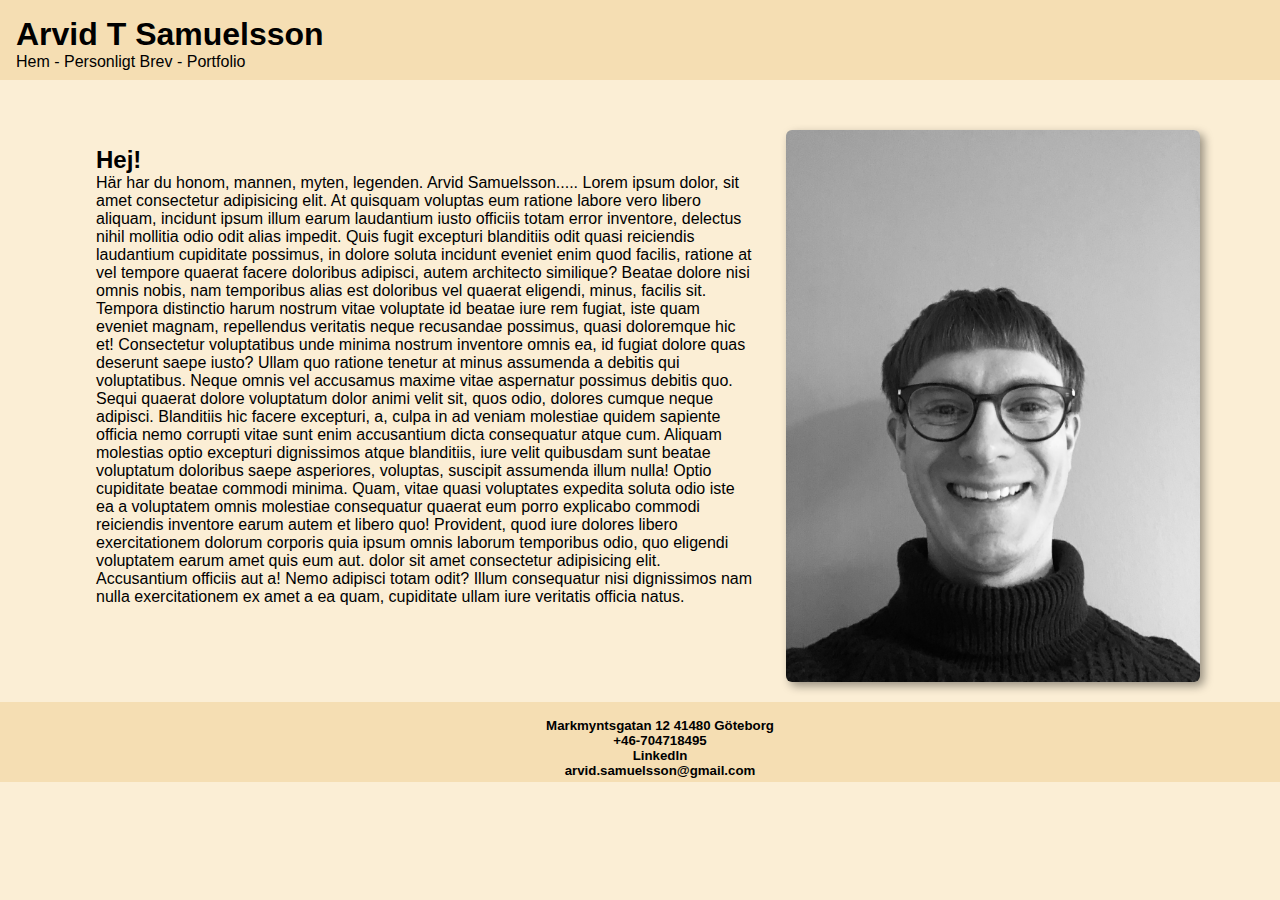
<file: index.html>
<!DOCTYPE html>
<html lang="en">
<head>
                        <!-- Google tag (gtag.js) -->
<script async src="https://www.googletagmanager.com/gtag/js?id=G-5NJH1JFTGG"></script>
<script>
  window.dataLayer = window.dataLayer || [];
  function gtag(){dataLayer.push(arguments);}
  gtag('js', new Date());

  gtag('config', 'G-5NJH1JFTGG');
</script>
     <meta charset="UTF-8">
    <meta name="viewport" content="width=device-width, initial-scale=1.0">
    <title>Arvids CV</title>
    
    <link rel="stylesheet" href="style.css">
</head>
<body>
    <header style="background-color: wheat; height: 3rem; padding: 1rem;">
    <h1>Arvid T Samuelsson</h1>
    <nav style="text-align:margin-inline-end ;"> 
        <a href="index.html">Hem</a> - <a href="personligt brev.html">Personligt Brev</a> - <a href="portfolio.html">Portfolio</a>
        </a>
    </nav>
    </header>

    <main style=" background-color: rgb(251, 238, 213); padding: 3rem;">
        <img class="bild" src="images/IMG_5667.jpeg" style="width: 35%;"> 

    </a>
        <section>
            <h2>Hej!</h2>
            <p>Här har du honom, mannen, myten, legenden. Arvid Samuelsson..... Lorem ipsum dolor, sit amet consectetur adipisicing elit. At quisquam voluptas eum ratione labore vero libero aliquam, incidunt ipsum illum earum laudantium iusto officiis totam error inventore, delectus nihil mollitia odio odit alias impedit. Quis fugit excepturi blanditiis odit quasi reiciendis laudantium cupiditate possimus, in dolore soluta incidunt eveniet enim quod facilis, ratione at vel tempore quaerat facere doloribus adipisci, autem architecto similique? Beatae dolore nisi omnis nobis, nam temporibus alias est doloribus vel quaerat eligendi, minus, facilis sit. Tempora distinctio harum nostrum vitae voluptate id beatae iure rem fugiat, iste quam eveniet magnam, repellendus veritatis neque recusandae possimus, quasi doloremque hic et! Consectetur voluptatibus unde minima nostrum inventore omnis ea, id fugiat dolore quas deserunt saepe iusto? Ullam quo ratione tenetur at minus assumenda a debitis qui voluptatibus. Neque omnis vel accusamus maxime vitae aspernatur possimus debitis quo. Sequi quaerat dolore voluptatum dolor animi velit sit, quos odio, dolores cumque neque adipisci. Blanditiis hic facere excepturi, a, culpa in ad veniam molestiae quidem sapiente officia nemo corrupti vitae sunt enim accusantium dicta consequatur atque cum. Aliquam molestias optio excepturi dignissimos atque blanditiis, iure velit quibusdam sunt beatae voluptatum doloribus saepe asperiores, voluptas, suscipit assumenda illum nulla! Optio cupiditate beatae commodi minima. Quam, vitae quasi voluptates expedita soluta odio iste ea a voluptatem omnis molestiae consequatur quaerat eum porro explicabo commodi reiciendis inventore earum autem et libero quo! Provident, quod iure dolores libero exercitationem dolorum corporis quia ipsum omnis laborum temporibus odio, quo eligendi voluptatem earum amet quis eum aut. dolor sit amet consectetur adipisicing elit. Accusantium officiis aut a! Nemo adipisci totam odit? Illum consequatur nisi dignissimos nam nulla exercitationem ex amet a ea quam, cupiditate ullam iure veritatis officia natus.</p>
        </section>
            </article>
        </section>

</main>
<footer style="height: 3rem; background-color: wheat; text-align: center; padding: 1rem; ">
    <ul style="list-style-type: none;">
        
        <h5>Markmyntsgatan 12 41480 Göteborg</h5>
        <h5>+46-704718495</h5>
        <h5><li><a href="https://www.linkedin.com/in/arvid-torgny-samuelsson-9148a119b?lipi=urn%3Ali%3Apage%3Ad_flagship3_profile_view_base_contact_details%3BnjmX5OQcSlqQXSHUfJCGFw%3D%3D">Linkedln</a></li></h5>
        <h5><a href="mailto:arvid.samuelsson@gmail.com?subject=&cc=">arvid.samuelsson@gmail.com</a></h5>

    
</footer>
</body>
</html>
</file>
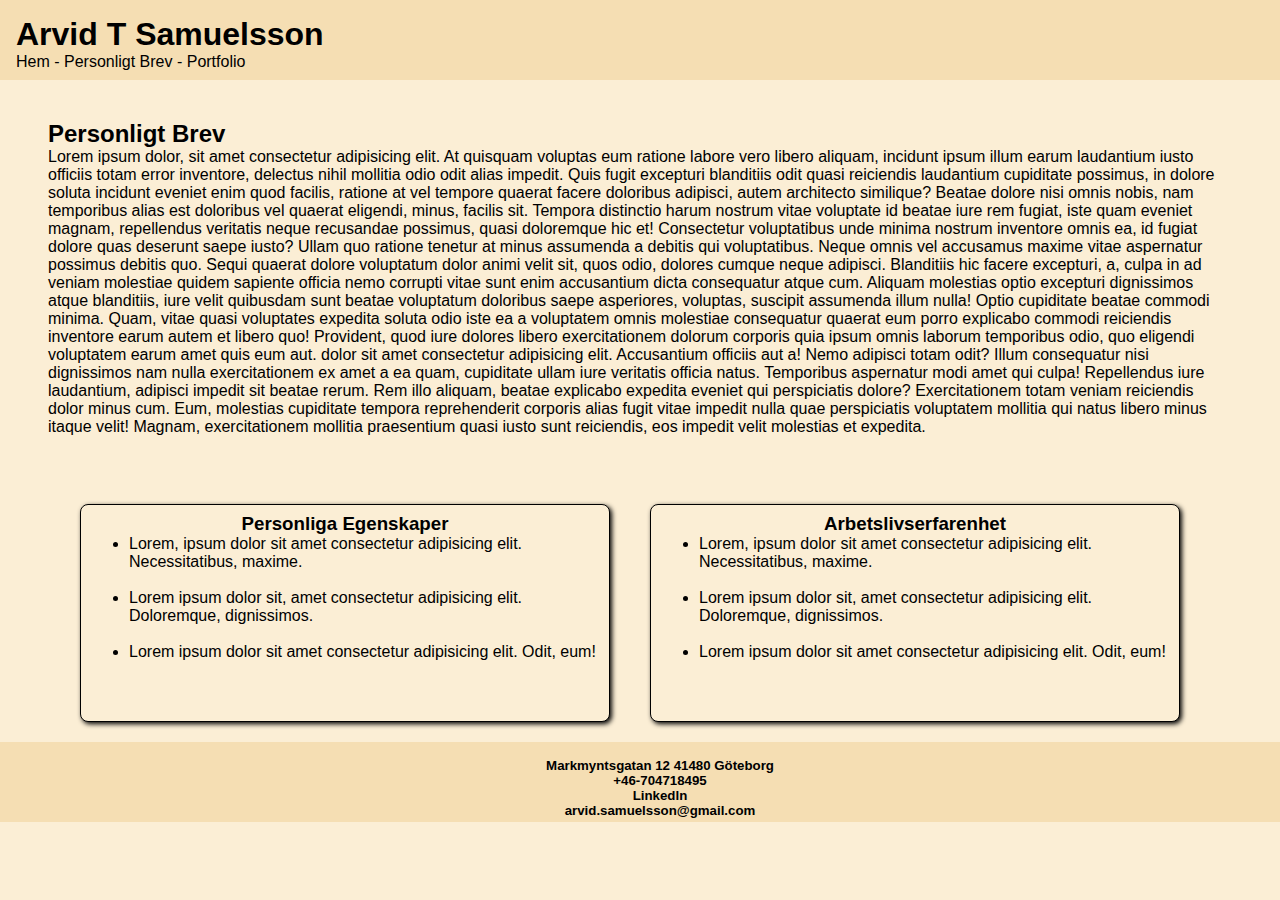
<file: personligt brev.html>
<!DOCTYPE html>
<html lang="en">
<head>
                    <!-- Google tag (gtag.js) -->
<script async src="https://www.googletagmanager.com/gtag/js?id=G-5NJH1JFTGG"></script>
<script>
  window.dataLayer = window.dataLayer || [];
  function gtag(){dataLayer.push(arguments);}
  gtag('js', new Date());

  gtag('config', 'G-5NJH1JFTGG');
</script>
    <meta charset="UTF-8">
    <meta name="viewport" content="width=device-width, initial-scale=1.0">
    <title>Curriculum Vitae</title>
    
    <link rel="stylesheet" href="style.css">
</head>
<body>
    <header style="background-color: wheat; height: 3rem; padding: 1rem;">
    <h1>Arvid T Samuelsson</h1> 
    <nav style="text-align:margin-inline-end ;"> 
        <a href="index.html">Hem</a> - <a href="personligt brev.html">Personligt Brev</a> - <a href="portfolio.html">Portfolio</a>
        </a>
    </nav>
    </header>
    <section>
        <br><br><br>
        <br>
        <h2>Personligt Brev</h2>
        <p> Lorem ipsum dolor, sit amet consectetur adipisicing elit. At quisquam voluptas eum ratione labore vero libero aliquam, incidunt ipsum illum earum laudantium iusto officiis totam error inventore, delectus nihil mollitia odio odit alias impedit. Quis fugit excepturi blanditiis odit quasi reiciendis laudantium cupiditate possimus, in dolore soluta incidunt eveniet enim quod facilis, ratione at vel tempore quaerat facere doloribus adipisci, autem architecto similique? Beatae dolore nisi omnis nobis, nam temporibus alias est doloribus vel quaerat eligendi, minus, facilis sit. Tempora distinctio harum nostrum vitae voluptate id beatae iure rem fugiat, iste quam eveniet magnam, repellendus veritatis neque recusandae possimus, quasi doloremque hic et! Consectetur voluptatibus unde minima nostrum inventore omnis ea, id fugiat dolore quas deserunt saepe iusto? Ullam quo ratione tenetur at minus assumenda a debitis qui voluptatibus. Neque omnis vel accusamus maxime vitae aspernatur possimus debitis quo. Sequi quaerat dolore voluptatum dolor animi velit sit, quos odio, dolores cumque neque adipisci. Blanditiis hic facere excepturi, a, culpa in ad veniam molestiae quidem sapiente officia nemo corrupti vitae sunt enim accusantium dicta consequatur atque cum. Aliquam molestias optio excepturi dignissimos atque blanditiis, iure velit quibusdam sunt beatae voluptatum doloribus saepe asperiores, voluptas, suscipit assumenda illum nulla! Optio cupiditate beatae commodi minima. Quam, vitae quasi voluptates expedita soluta odio iste ea a voluptatem omnis molestiae consequatur quaerat eum porro explicabo commodi reiciendis inventore earum autem et libero quo! Provident, quod iure dolores libero exercitationem dolorum corporis quia ipsum omnis laborum temporibus odio, quo eligendi voluptatem earum amet quis eum aut. dolor sit amet consectetur adipisicing elit. Accusantium officiis aut a! Nemo adipisci totam odit? Illum consequatur nisi dignissimos nam nulla exercitationem ex amet a ea quam, cupiditate ullam iure veritatis officia natus. Temporibus aspernatur modi amet qui culpa! Repellendus iure laudantium, adipisci impedit sit beatae rerum. Rem illo aliquam, beatae explicabo expedita eveniet qui perspiciatis dolore? Exercitationem totam veniam reiciendis dolor minus cum. Eum, molestias cupiditate tempora reprehenderit corporis alias fugit vitae impedit nulla quae perspiciatis voluptatem mollitia qui natus libero minus itaque velit! Magnam, exercitationem mollitia praesentium quasi iusto sunt reiciendis, eos impedit velit molestias et expedita.</p>
    </section> 
        </article>
    </section>
<div class="box">
    <div class="item"><h3>Personliga Egenskaper</h3>
        <ul>
            <li>Lorem, ipsum dolor sit amet consectetur adipisicing elit. Necessitatibus, maxime.
            <br>
            <br>
            <li>Lorem ipsum dolor sit, amet consectetur adipisicing elit. Doloremque, dignissimos.
            <br>
            <br>
            <li>Lorem ipsum dolor sit amet consectetur adipisicing elit. Odit, eum!
        </ul>
        </div>
    <div class="item"><h3>Arbetslivserfarenhet</h3> 
        <ul>
            <li>Lorem, ipsum dolor sit amet consectetur adipisicing elit. Necessitatibus, maxime.
            <br>
            <br>
            <li>Lorem ipsum dolor sit, amet consectetur adipisicing elit. Doloremque, dignissimos.
            <br>
            <br>
            <li>Lorem ipsum dolor sit amet consectetur adipisicing elit. Odit, eum!
        </ul>
        
    </div> 
   
</div>
    </a>
</main>

<footer style="height: 3rem; background-color: wheat; text-align: center; padding: 1rem; ">
    <ul style="list-style-type: none;">
        
        <h5>Markmyntsgatan 12 41480 Göteborg</h5>
        <h5>+46-704718495</h5>
        <h5><li><a href="https://www.linkedin.com/in/arvid-torgny-samuelsson-9148a119b?lipi=urn%3Ali%3Apage%3Ad_flagship3_profile_view_base_contact_details%3BnjmX5OQcSlqQXSHUfJCGFw%3D%3D">Linkedln</a></li></h5>
        <h5><a href="mailto:arvid.samuelsson@gmail.com?subject=&cc=">arvid.samuelsson@gmail.com</a></h5>

    
</footer>
</body>
</html>
</file>
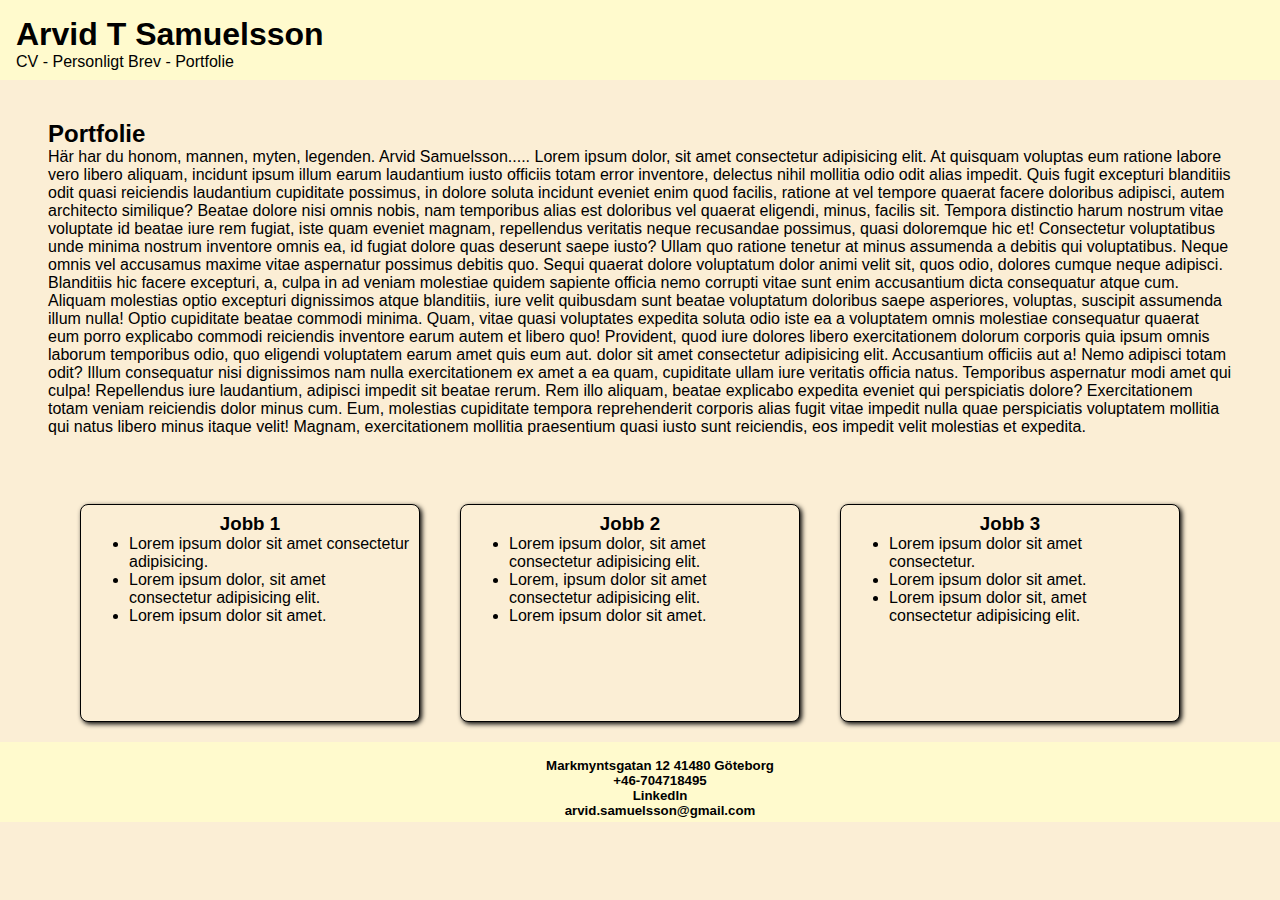
<file: portfolie.html>
<!DOCTYPE html>
<html lang="en">
<head>
                    <!-- Google tag (gtag.js) -->
<script async src="https://www.googletagmanager.com/gtag/js?id=G-5NJH1JFTGG"></script>
<script>
  window.dataLayer = window.dataLayer || [];
  function gtag(){dataLayer.push(arguments);}
  gtag('js', new Date());

  gtag('config', 'G-5NJH1JFTGG');
</script>
    <meta charset="UTF-8">
    <meta name="viewport" content="width=device-width, initial-scale=1.0">
    <title>Curriculum Vitae</title> 
    
    <link rel="stylesheet" href="style.css">
</head>
<body>
    <header style="background-color: lemonchiffon; height: 3rem; padding: 1rem;">
    <h1>Arvid T Samuelsson</h1> 
    <nav style="text-align:margin-inline-end ;"> 
        <a href="index.html">CV</a> - <a href="personligt brev.html">Personligt Brev</a> - <a href="portfolie.html">Portfolie</a>
        </a>
    </nav>
    </header>
    <section>
        <br><br><br>
        <br>
        <h2>Portfolie</h2>
        <p>Här har du honom, mannen, myten, legenden. Arvid Samuelsson..... Lorem ipsum dolor, sit amet consectetur adipisicing elit. At quisquam voluptas eum ratione labore vero libero aliquam, incidunt ipsum illum earum laudantium iusto officiis totam error inventore, delectus nihil mollitia odio odit alias impedit. Quis fugit excepturi blanditiis odit quasi reiciendis laudantium cupiditate possimus, in dolore soluta incidunt eveniet enim quod facilis, ratione at vel tempore quaerat facere doloribus adipisci, autem architecto similique? Beatae dolore nisi omnis nobis, nam temporibus alias est doloribus vel quaerat eligendi, minus, facilis sit. Tempora distinctio harum nostrum vitae voluptate id beatae iure rem fugiat, iste quam eveniet magnam, repellendus veritatis neque recusandae possimus, quasi doloremque hic et! Consectetur voluptatibus unde minima nostrum inventore omnis ea, id fugiat dolore quas deserunt saepe iusto? Ullam quo ratione tenetur at minus assumenda a debitis qui voluptatibus. Neque omnis vel accusamus maxime vitae aspernatur possimus debitis quo. Sequi quaerat dolore voluptatum dolor animi velit sit, quos odio, dolores cumque neque adipisci. Blanditiis hic facere excepturi, a, culpa in ad veniam molestiae quidem sapiente officia nemo corrupti vitae sunt enim accusantium dicta consequatur atque cum. Aliquam molestias optio excepturi dignissimos atque blanditiis, iure velit quibusdam sunt beatae voluptatum doloribus saepe asperiores, voluptas, suscipit assumenda illum nulla! Optio cupiditate beatae commodi minima. Quam, vitae quasi voluptates expedita soluta odio iste ea a voluptatem omnis molestiae consequatur quaerat eum porro explicabo commodi reiciendis inventore earum autem et libero quo! Provident, quod iure dolores libero exercitationem dolorum corporis quia ipsum omnis laborum temporibus odio, quo eligendi voluptatem earum amet quis eum aut. dolor sit amet consectetur adipisicing elit. Accusantium officiis aut a! Nemo adipisci totam odit? Illum consequatur nisi dignissimos nam nulla exercitationem ex amet a ea quam, cupiditate ullam iure veritatis officia natus. Temporibus aspernatur modi amet qui culpa! Repellendus iure laudantium, adipisci impedit sit beatae rerum. Rem illo aliquam, beatae explicabo expedita eveniet qui perspiciatis dolore? Exercitationem totam veniam reiciendis dolor minus cum. Eum, molestias cupiditate tempora reprehenderit corporis alias fugit vitae impedit nulla quae perspiciatis voluptatem mollitia qui natus libero minus itaque velit! Magnam, exercitationem mollitia praesentium quasi iusto sunt reiciendis, eos impedit velit molestias et expedita.</p>
    </section> 
        </article>
    </section>
    <section>
</section>
<div class="box">
    <div class="item">
    <h3>Jobb 1</h3><ul>
        <li>Lorem ipsum dolor sit amet consectetur adipisicing.
        <li>Lorem ipsum dolor, sit amet consectetur adipisicing elit.   
        <li>Lorem ipsum dolor sit amet.
        </div></ul>
    <div class="item">
        <h3>Jobb 2</h3><ul>
            <li>Lorem ipsum dolor, sit amet consectetur adipisicing elit.
            <li>Lorem, ipsum dolor sit amet consectetur adipisicing elit.
            <li>Lorem ipsum dolor sit amet.
        </ul>
    </div>
    <div class="item">
        <h3>Jobb 3</h3><ul>
            <li>Lorem ipsum dolor sit amet consectetur.
            <li>Lorem ipsum dolor sit amet.
            <li>Lorem ipsum dolor sit, amet consectetur adipisicing elit.
        </ul>
    </div> 
   
</div>
    </a>
</main>
<footer style="height: 3rem; background-color: lemonchiffon; text-align: center; padding: 1rem; ">
    <ul style="list-style-type: none;">
        
        <h5>Markmyntsgatan 12 41480 Göteborg</h5>
        <h5>+46-704718495</h5>
        <h5><li><a href="https://www.linkedin.com/in/arvid-torgny-samuelsson-9148a119b?lipi=urn%3Ali%3Apage%3Ad_flagship3_profile_view_base_contact_details%3BnjmX5OQcSlqQXSHUfJCGFw%3D%3D">Linkedln</a></li></h5>
        <h5><a href="mailto:arvid.samuelsson@gmail.com?subject=&cc=">arvid.samuelsson@gmail.com</a></h5>

    
</footer>
</body>
</html>
</file>
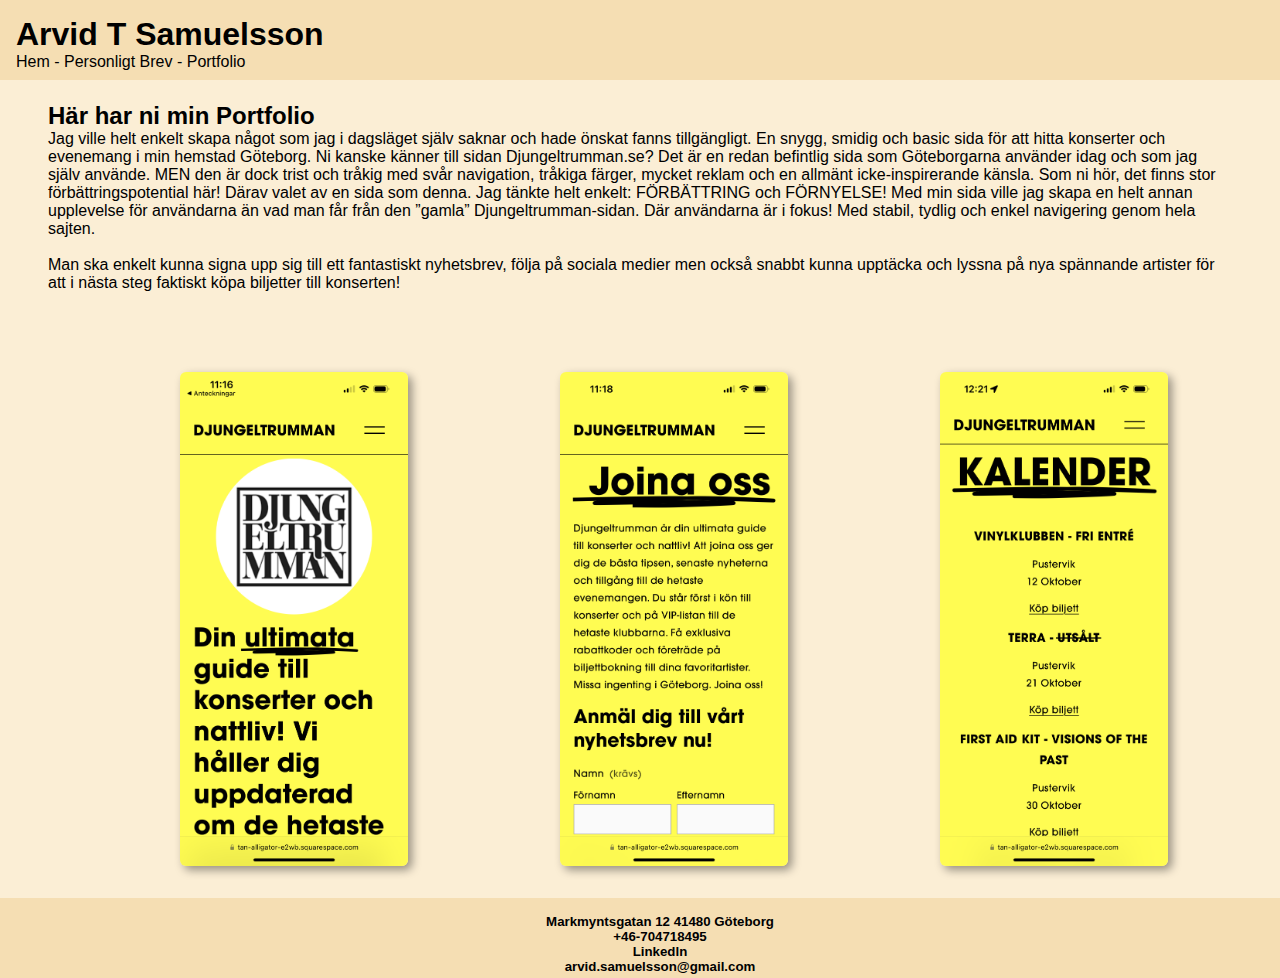
<file: portfolio.html>
<!DOCTYPE html>
<html lang="en">
<head>
                    <!-- Google tag (gtag.js) -->
<script async src="https://www.googletagmanager.com/gtag/js?id=G-5NJH1JFTGG"></script>
<script>
  window.dataLayer = window.dataLayer || [];
  function gtag(){dataLayer.push(arguments);}
  gtag('js', new Date());

  gtag('config', 'G-5NJH1JFTGG');
</script>
    <meta charset="UTF-8">
    <meta name="viewport" content="width=device-width, initial-scale=1.0">
    <title>Curriculum Vitae</title> 
    
    <link rel="stylesheet" href="style.css">
</head>
<body>
    <header style="background-color: wheat; height: 3rem; padding: 1rem;">
    <h1>Arvid T Samuelsson</h1> 
    <nav style="text-align:margin-inline-end ;"> 
        <a href="index.html">Hem</a> - <a href="personligt brev.html">Personligt Brev</a> - <a href="portfolio.html">Portfolio</a>
        </a>
    </nav>
    </header>
    <section>
        <br><br><br>
        <h2><a href="https://tan-alligator-e2wb.squarespace.com">Här har ni min Portfolio</a></h2> 
        <p> Jag ville helt enkelt skapa något som jag i dagsläget själv saknar och hade önskat fanns tillgängligt. En snygg, smidig och basic sida för att hitta konserter och evenemang i min hemstad Göteborg. Ni kanske känner till sidan Djungeltrumman.se? Det är en redan befintlig sida som Göteborgarna använder idag och som jag själv använde. MEN den är dock trist och tråkig med svår navigation, tråkiga färger, mycket reklam och en allmänt icke-inspirerande känsla. Som ni hör, det finns stor förbättringspotential här! Därav valet av en sida som denna. Jag tänkte helt enkelt: FÖRBÄTTRING och FÖRNYELSE! Med min sida ville jag skapa en helt annan upplevelse för användarna än vad man får från den ”gamla” Djungeltrumman-sidan. Där användarna är i fokus! Med stabil, tydlig och enkel navigering genom hela sajten.
            <br><br>Man ska enkelt kunna signa upp sig till ett fantastiskt nyhetsbrev, följa på sociala medier men också snabbt kunna upptäcka och lyssna på nya spännande artister för att i nästa steg faktiskt köpa biljetter till konserten!</p>    
    </section> 
        </article>
    </section>
    <section>
</section>
<div class="box">
    <div class="bild"><img class="bild" src="images/IMG_0619.PNG" style="width: 60%;"> 
    <h3></h3><ul>
      
        </div></ul>
    <div class="bild"><img src="images/IMG_0624.PNG" style="width: 60%;"> 
        <h3></h3><ul>
           </ul>
    </div>
    <div class="bild"><img src="images/IMG_0636.PNG" style="width: 60%;"> 
        <h3></h3><ul>
        </ul>
    </div> 
   
</div>
    </a>
</main>
<footer style="height: 3rem; background-color: wheat; text-align: center; padding: 1rem; ">
    <ul style="list-style-type: none;">
        
        <h5>Markmyntsgatan 12 41480 Göteborg</h5>
        <h5>+46-704718495</h5>
        <h5><li><a href="https://www.linkedin.com/in/arvid-torgny-samuelsson-9148a119b?lipi=urn%3Ali%3Apage%3Ad_flagship3_profile_view_base_contact_details%3BnjmX5OQcSlqQXSHUfJCGFw%3D%3D">Linkedln</a></li></h5>
        <h5><a href="mailto:arvid.samuelsson@gmail.com?subject=&cc=">arvid.samuelsson@gmail.com</a></h5>

    
</footer>
</body>
</html>
</file>
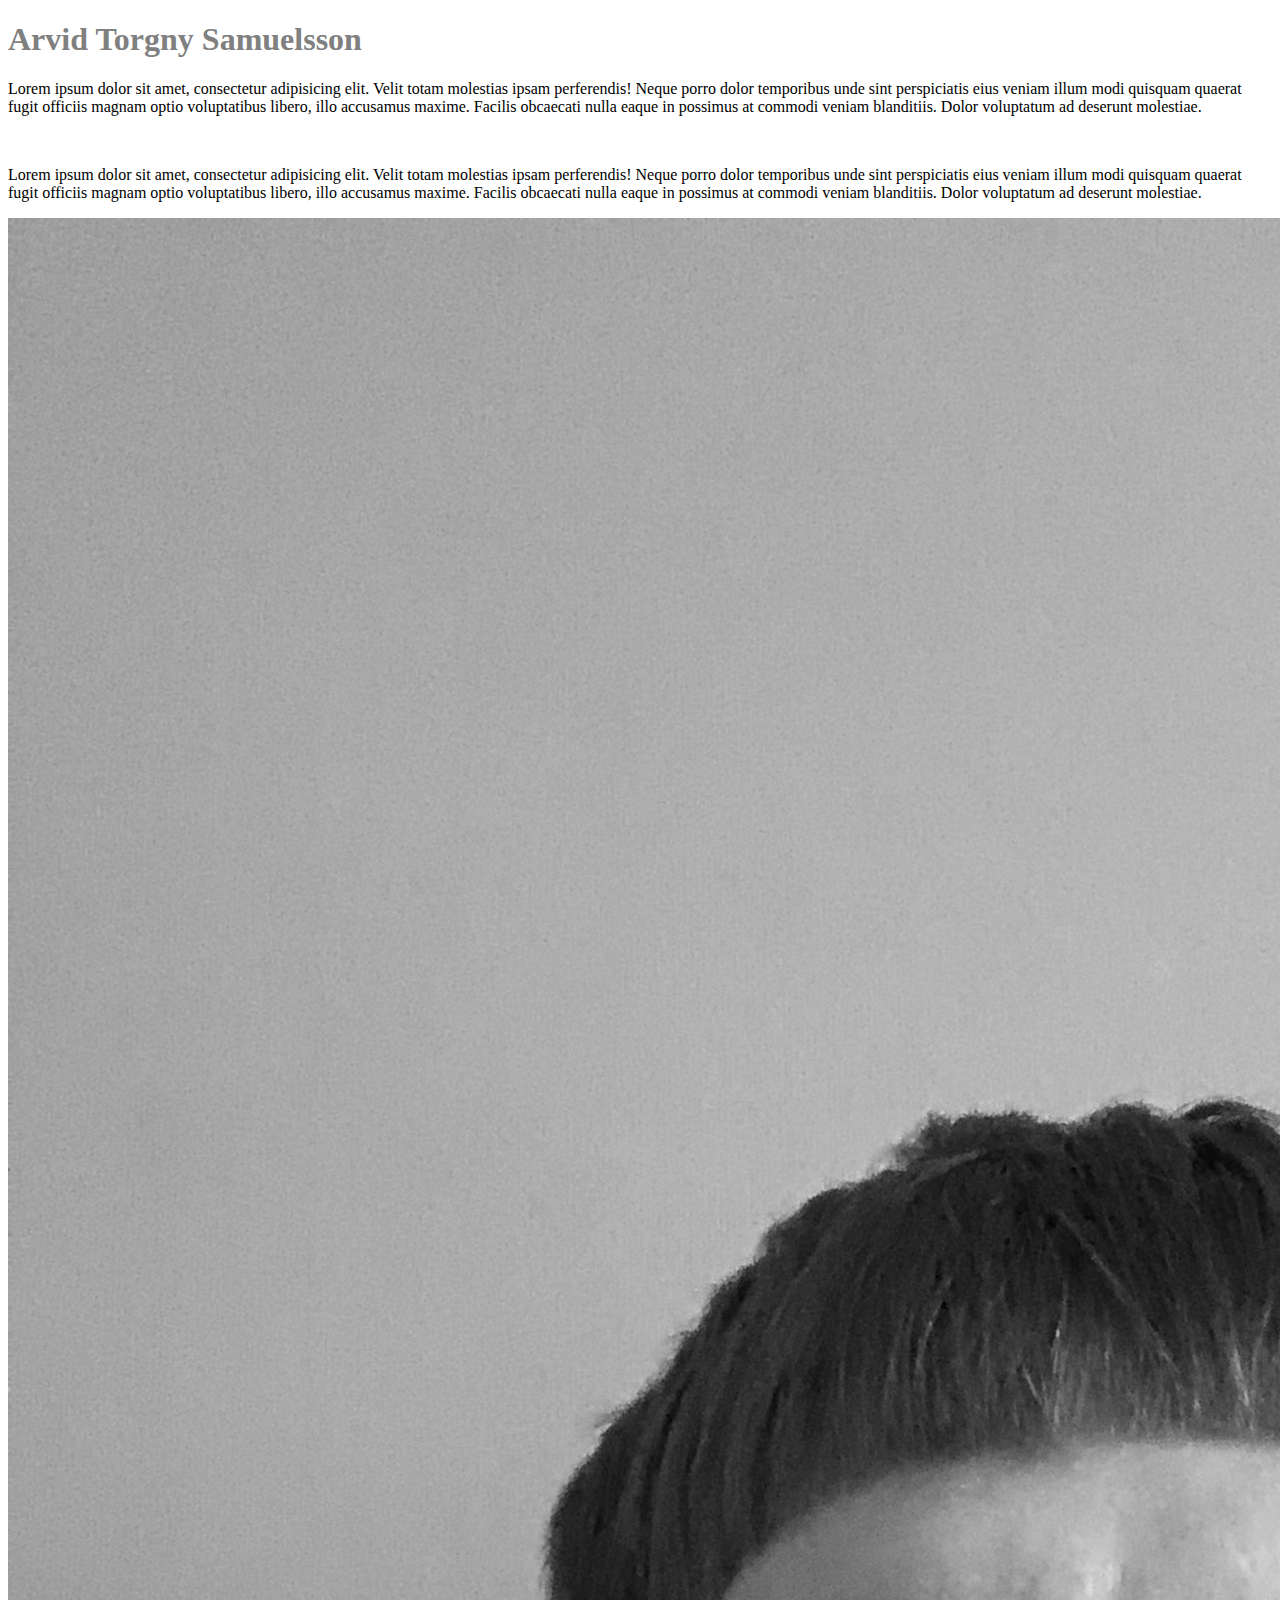
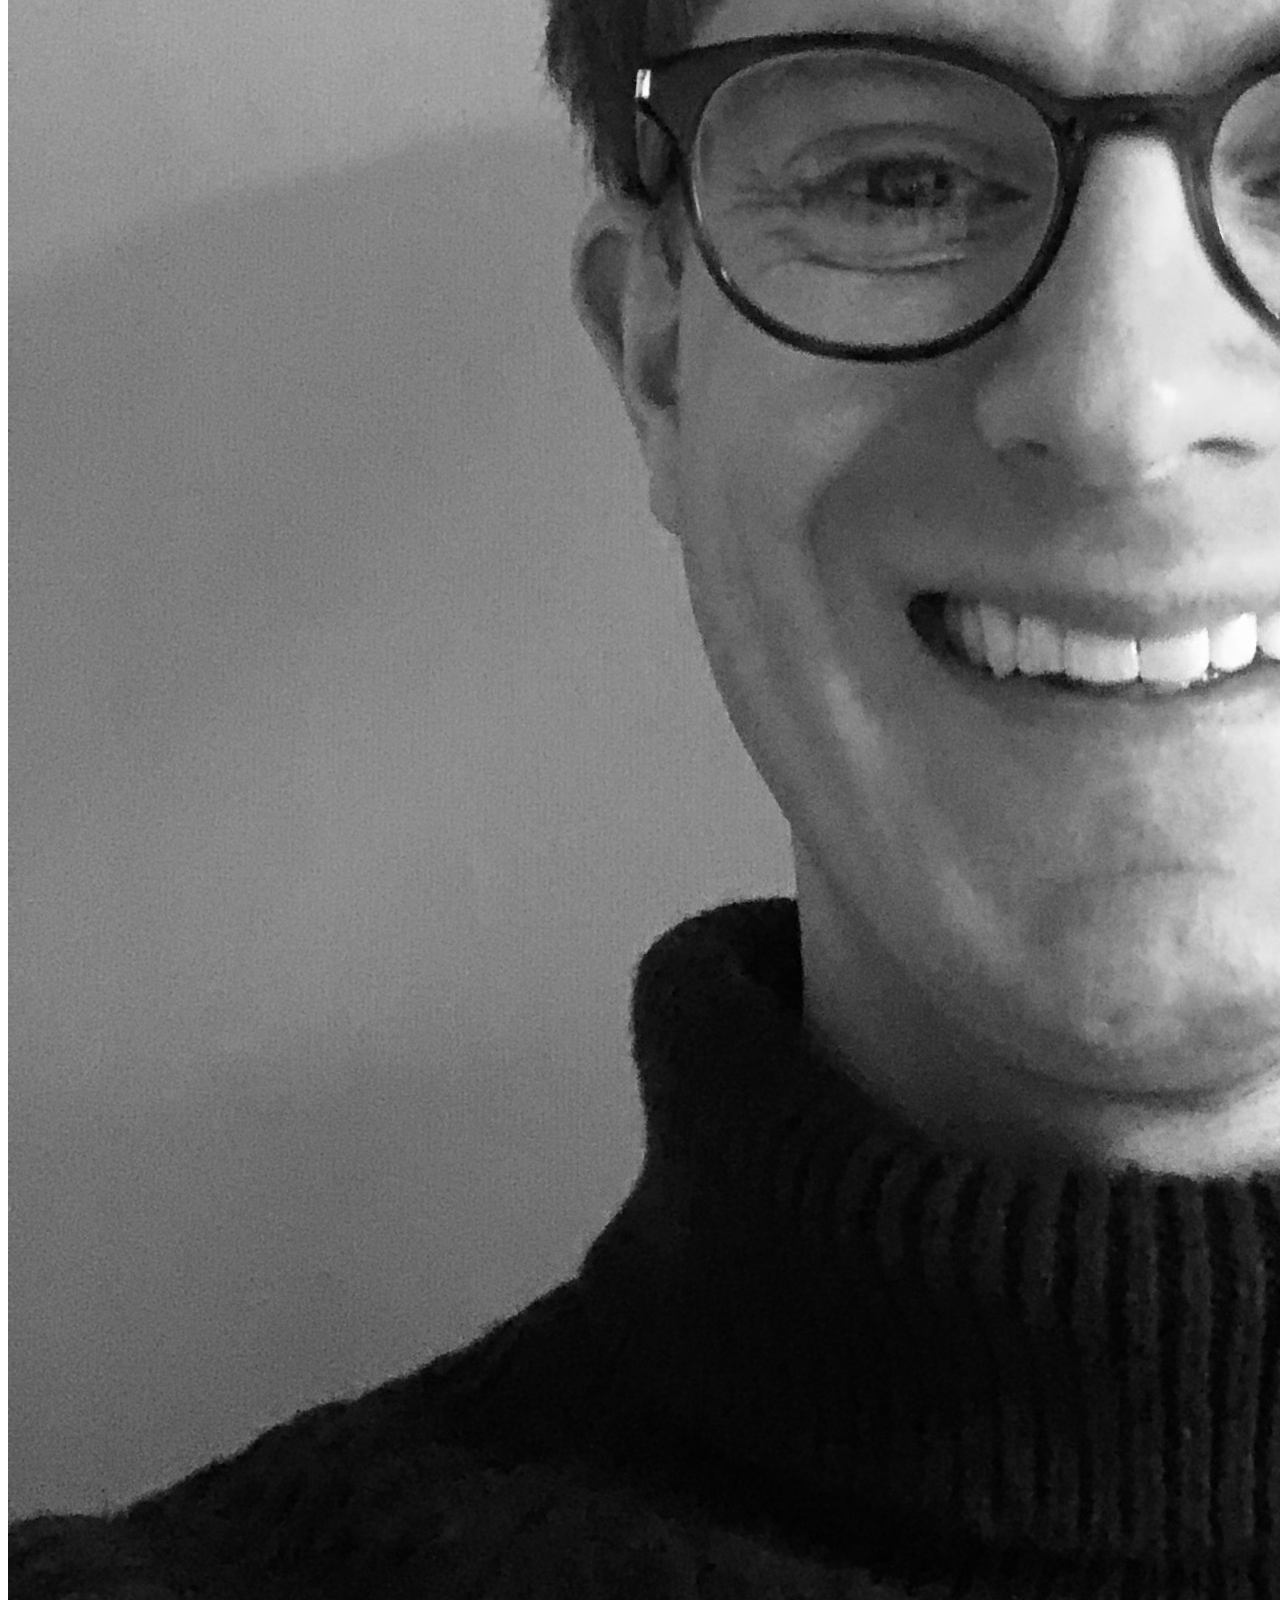
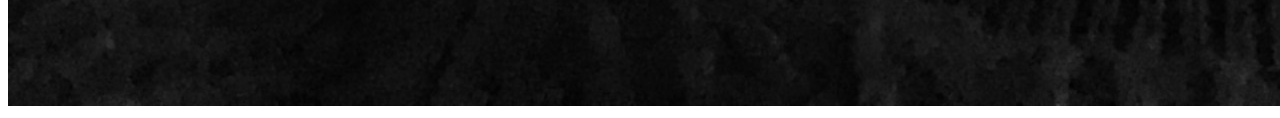
<file: test.html>
<!DOCTYPE html>
<html lang="en">
<head>
    <meta charset="UTF-8">
    <meta name="viewport" content="width=device-width, initial-scale=1.0">
    <title>Curriculum Vitae</title>
</head> 
</table>
<body>
    <h1 style="color: grey;">Arvid Torgny Samuelsson</h1>
    <p>Lorem ipsum dolor sit amet, consectetur adipisicing elit. Velit totam molestias ipsam perferendis! Neque porro dolor temporibus unde sint perspiciatis eius veniam illum modi quisquam quaerat fugit officiis magnam optio voluptatibus libero, illo accusamus maxime. Facilis obcaecati nulla eaque in possimus at commodi veniam blanditiis. Dolor voluptatum ad deserunt molestiae.</p>
    <br>
    <p>Lorem ipsum dolor sit amet, consectetur adipisicing elit. Velit totam molestias ipsam perferendis! Neque porro dolor temporibus unde sint perspiciatis eius veniam illum modi quisquam quaerat fugit officiis magnam optio voluptatibus libero, illo accusamus maxime. Facilis obcaecati nulla eaque in possimus at commodi veniam blanditiis. Dolor voluptatum ad deserunt molestiae.</p>

    <img src="images/IMG_5667.jpeg">


</body>
</html>
</file>
<file: style.css>
body {
    background-color: rgb(251, 238, 213);
    color: black;
    font-family: Arial, Helvetica, sans-serif; 
}

header {
    position:fixed;
    top: 0;
    left: 0;
    background-color: Black;
    color: black;
    width: 100%;
    padding: 10px;
    border-bottom: 2px solid color black;
}

main {
   margin-top: 50px;
}

.box {
   display: flex;
   margin-right: 80px;
   margin-left: 60px;
}

.item {
   width: 600px;
   height: 200px;
   border: 1px solid black;
   background-color: rgb(251, 238, 213);
   padding: 8px;
   margin: 20px;
   box-shadow: 2px 2px 5px black;
   border-radius: 8px;
}
* {
   margin: 0;    
}  
section {
margin:3rem;   
}

a{
   text-decoration: none;
   color: black;
}

img{
   margin: 2rem;
   border-radius: 6px;
   box-shadow: 4px 4px 10px rgba(0, 0, 0, 0.4);
   float: right;

}

h3 {
   text-align: center;
}
</file>
